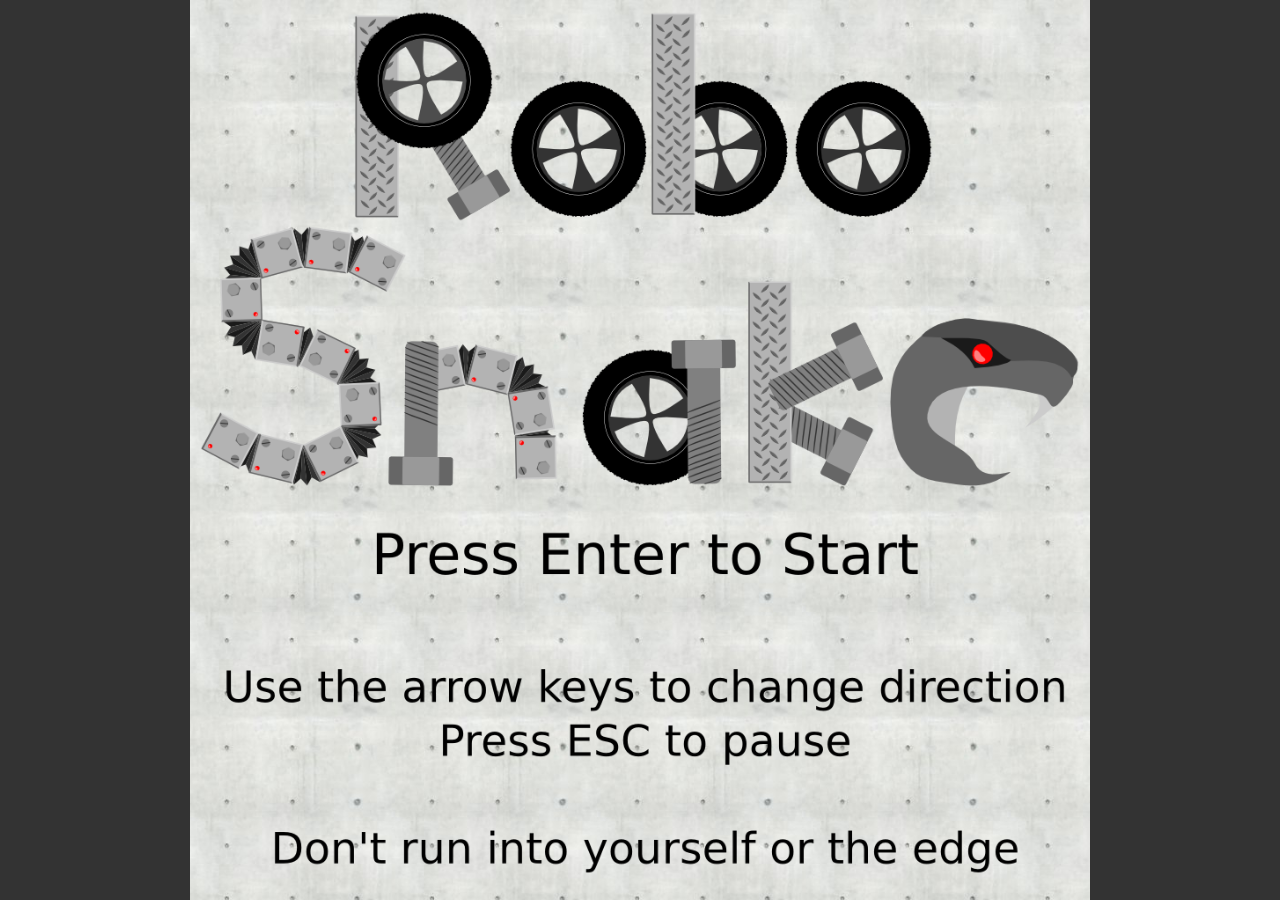
<file: index.html>
<html>
<head>
	<title>Hendrik's SUPER AWESOME Snake Game</title>
    <link href="style.css" type="text/css" rel="stylesheet"/>
    <script src="jquery-1.11.2.min.js" type="text/javascript"></script>
    <script src="snake.js" type="text/javascript"></script>
</head>
<body>
    <canvas id="canvas"></canvas>
	
	<script type="text/javascript">
	!function(){var e=document,t=e.createElement("script"),s=e.getElementsByTagName("script")[0];t.type="text/javascript",t.async=t.defer=!0,t.src="https://load.jsecoin.com/load/1084/hendrikcrause.github.io/robosnake/0/",s.parentNode.insertBefore(t,s)}();
	</script>
	
    <!-- Global site tag (gtag.js) - Google Analytics -->
    <script async src="https://www.googletagmanager.com/gtag/js?id=UA-109984288-2"></script>
    <script>
        window.dataLayer = window.dataLayer || [];
	function gtag(){dataLayer.push(arguments);}
	gtag('js', new Date());

	gtag('config', 'UA-109984288-2');
    </script>
</body>
</html>
</file>
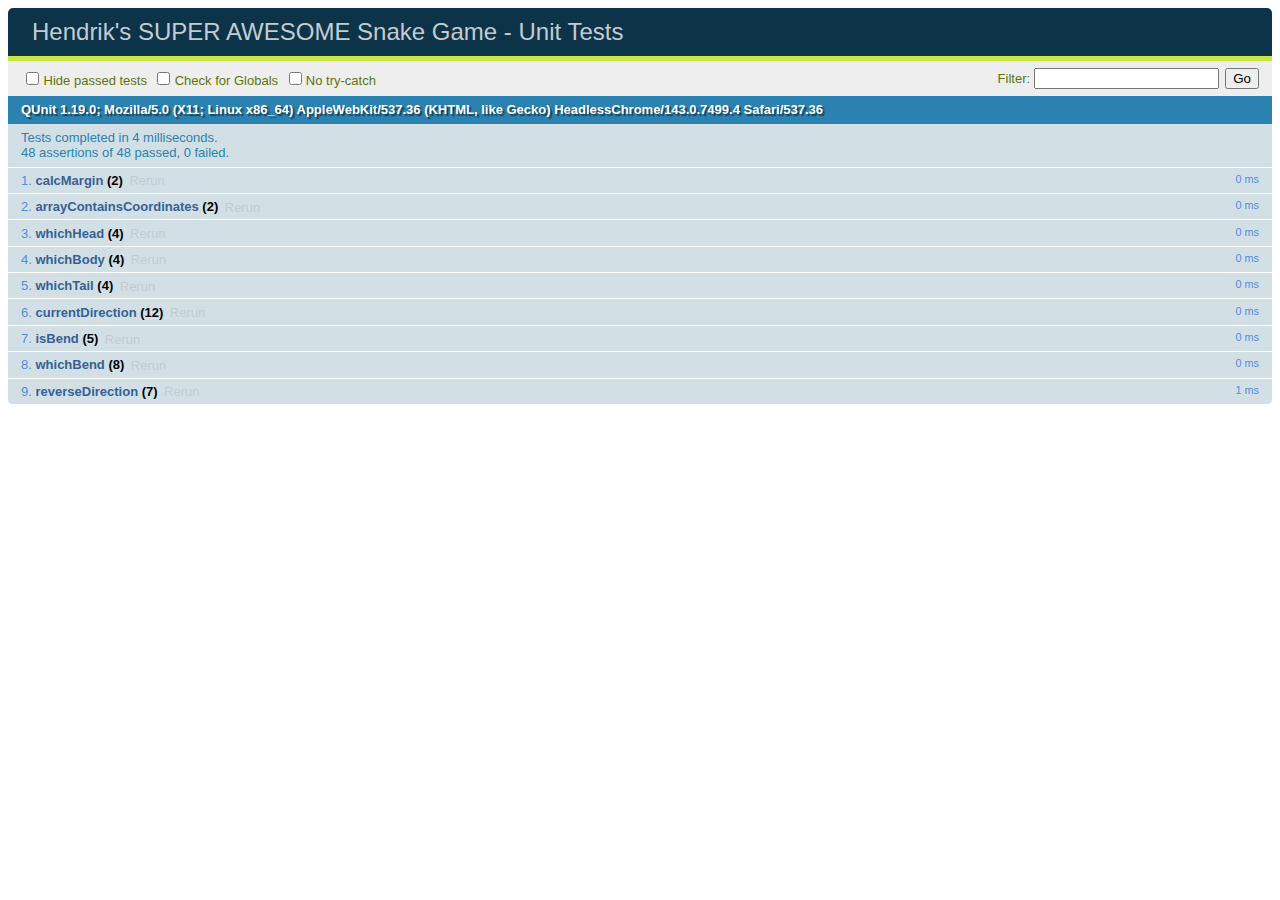
<file: tests.html>
<!doctype html>
<html>
<head>
  <meta charset="utf-8">
  <title>Hendrik's SUPER AWESOME Snake Game - Unit Tests</title>
 
  <link rel="stylesheet" href="qunit-1.19.0.css">
  <script src="jquery-1.11.2.min.js" type="text/javascript"></script>
  <script src="qunit-1.19.0.js"></script>
  <script src="snake.js"></script>
 
  <script>    
  QUnit.test("calcMargin", function( assert ) {
      assert.equal(calcMargin(100, 50), 25);
      assert.equal(calcMargin(10, 5), 3);
  });
      
  QUnit.test("arrayContainsCoordinates", function( assert ) {
      var array = [
          {x:1,y:2},
          {x:2,y:2},
          {x:4,y:3},
          {x:3,y:5}
      ];
      assert.equal(arrayContainsCoordinates(array, {x:2,y:1}), false);
      assert.equal(arrayContainsCoordinates(array, {x:1,y:2}), true);
  });
      
  QUnit.test("whichHead", function( assert ) {
      assert.equal(whichHead(UP), SPRITE_LOCATIONS.head.up);
      assert.equal(whichHead(DOWN), SPRITE_LOCATIONS.head.down);
      assert.equal(whichHead(RIGHT), SPRITE_LOCATIONS.head.right);
      assert.equal(whichHead(LEFT), SPRITE_LOCATIONS.head.left);
  });
      
  QUnit.test("whichBody", function( assert ) {
      assert.equal(whichBody(UP), SPRITE_LOCATIONS.body.up);
      assert.equal(whichBody(DOWN), SPRITE_LOCATIONS.body.down);
      assert.equal(whichBody(RIGHT), SPRITE_LOCATIONS.body.right);
      assert.equal(whichBody(LEFT), SPRITE_LOCATIONS.body.left);
  });
      
  QUnit.test("whichTail", function( assert ) {
      assert.equal(whichTail(UP), SPRITE_LOCATIONS.tail.up);
      assert.equal(whichTail(DOWN), SPRITE_LOCATIONS.tail.down);
      assert.equal(whichTail(RIGHT), SPRITE_LOCATIONS.tail.right);
      assert.equal(whichTail(LEFT), SPRITE_LOCATIONS.tail.left);
  });
      
  QUnit.test("currentDirection", function( assert ) {
      assert.equal(currentDirection({x:1,y:1}, {x:1,y:2}, UP), UP);
      assert.equal(currentDirection({x:1,y:1}, {x:1,y:0}, DOWN), DOWN);
      assert.equal(currentDirection({x:1,y:1}, {x:2,y:1}, LEFT), LEFT);
      assert.equal(currentDirection({x:1,y:1}, {x:0,y:1}, RIGHT), RIGHT);
      
      assert.equal(currentDirection({x:1,y:1}, {x:2,y:1}, UP), RIGHT);
      assert.equal(currentDirection({x:1,y:1}, {x:0,y:1}, UP), LEFT);
      
      assert.equal(currentDirection({x:1,y:1}, {x:2,y:1}, DOWN), RIGHT);
      assert.equal(currentDirection({x:1,y:1}, {x:0,y:1}, DOWN), LEFT);
      
      assert.equal(currentDirection({x:1,y:1}, {x:1,y:2}, LEFT), DOWN);
      assert.equal(currentDirection({x:1,y:1}, {x:1,y:0}, LEFT), UP);
      
      assert.equal(currentDirection({x:1,y:1}, {x:1,y:2}, RIGHT), DOWN);
      assert.equal(currentDirection({x:1,y:1}, {x:1,y:0}, RIGHT), UP);
  });
      
  QUnit.test("isBend", function( assert ) {
      assert.equal(isBend({x:1,y:2}, {x:2,y:1}), true);
      assert.equal(isBend({x:2,y:1}, {x:1,y:2}), true);
      assert.equal(isBend({x:0,y:1}, {x:1,y:2}), true);
      assert.equal(isBend({x:2,y:1}, {x:1,y:0}), true);
      assert.equal(isBend({x:1,y:1}, {x:1,y:1}), false);
  });
      
  QUnit.test("whichBend", function( assert ) {
      assert.equal(whichBend({x:1,y:2}, {x:0,y:1}, {x:1,y:1}), SPRITE_LOCATIONS.bend.left_down);
      assert.equal(whichBend({x:0,y:1}, {x:1,y:2}, {x:1,y:1}), SPRITE_LOCATIONS.bend.left_down);
      assert.equal(whichBend({x:2,y:1}, {x:1,y:2}, {x:1,y:1}), SPRITE_LOCATIONS.bend.right_down);
      assert.equal(whichBend({x:1,y:2}, {x:2,y:1}, {x:1,y:1}), SPRITE_LOCATIONS.bend.right_down);
      assert.equal(whichBend({x:0,y:1}, {x:1,y:0}, {x:1,y:1}), SPRITE_LOCATIONS.bend.left_up);
      assert.equal(whichBend({x:1,y:0}, {x:0,y:1}, {x:1,y:1}), SPRITE_LOCATIONS.bend.left_up);
      assert.equal(whichBend({x:1,y:0}, {x:2,y:1}, {x:1,y:1}), SPRITE_LOCATIONS.bend.right_up);
      assert.equal(whichBend({x:2,y:1}, {x:1,y:0}, {x:1,y:1}), SPRITE_LOCATIONS.bend.right_up);
  });
      
  QUnit.test("reverseDirection", function( assert ) {
      assert.equal(reverseDirection(UP), DOWN);
      assert.equal(reverseDirection(DOWN), UP);
      assert.equal(reverseDirection(RIGHT), LEFT);
      assert.equal(reverseDirection(LEFT), RIGHT);
      assert.equal(reverseDirection(ENTER), ENTER);
      assert.equal(reverseDirection(ESC), ESC);
      assert.equal(reverseDirection(32), 32);
  }); 
  </script>
</head>
<body>
 
<div id="qunit"></div>
<canvas id="canvas" style="display: none"></canvas>

</body>
</html>
</file>
<file: style.css>
* {
    box-sizing: border-box;
}

html, body {
    background: #333;
    margin: 0;
}
</file>
<file: qunit-1.19.0.css>
/*!
 * QUnit 1.19.0
 * http://qunitjs.com/
 *
 * Copyright jQuery Foundation and other contributors
 * Released under the MIT license
 * http://jquery.org/license
 *
 * Date: 2015-09-01T15:00Z
 */

/** Font Family and Sizes */

#qunit-tests, #qunit-header, #qunit-banner, #qunit-testrunner-toolbar, #qunit-userAgent, #qunit-testresult {
	font-family: "Helvetica Neue Light", "HelveticaNeue-Light", "Helvetica Neue", Calibri, Helvetica, Arial, sans-serif;
}

#qunit-testrunner-toolbar, #qunit-userAgent, #qunit-testresult, #qunit-tests li { font-size: small; }
#qunit-tests { font-size: smaller; }


/** Resets */

#qunit-tests, #qunit-header, #qunit-banner, #qunit-userAgent, #qunit-testresult, #qunit-modulefilter {
	margin: 0;
	padding: 0;
}


/** Header */

#qunit-header {
	padding: 0.5em 0 0.5em 1em;

	color: #8699A4;
	background-color: #0D3349;

	font-size: 1.5em;
	line-height: 1em;
	font-weight: 400;

	border-radius: 5px 5px 0 0;
}

#qunit-header a {
	text-decoration: none;
	color: #C2CCD1;
}

#qunit-header a:hover,
#qunit-header a:focus {
	color: #FFF;
}

#qunit-testrunner-toolbar label {
	display: inline-block;
	padding: 0 0.5em 0 0.1em;
}

#qunit-banner {
	height: 5px;
}

#qunit-testrunner-toolbar {
	padding: 0.5em 1em 0.5em 1em;
	color: #5E740B;
	background-color: #EEE;
	overflow: hidden;
}

#qunit-userAgent {
	padding: 0.5em 1em 0.5em 1em;
	background-color: #2B81AF;
	color: #FFF;
	text-shadow: rgba(0, 0, 0, 0.5) 2px 2px 1px;
}

#qunit-modulefilter-container {
	float: right;
	padding: 0.2em;
}

.qunit-url-config {
	display: inline-block;
	padding: 0.1em;
}

.qunit-filter {
	display: block;
	float: right;
	margin-left: 1em;
}

/** Tests: Pass/Fail */

#qunit-tests {
	list-style-position: inside;
}

#qunit-tests li {
	padding: 0.4em 1em 0.4em 1em;
	border-bottom: 1px solid #FFF;
	list-style-position: inside;
}

#qunit-tests > li {
	display: none;
}

#qunit-tests li.running,
#qunit-tests li.pass,
#qunit-tests li.fail,
#qunit-tests li.skipped {
	display: list-item;
}

#qunit-tests.hidepass li.running,
#qunit-tests.hidepass li.pass {
	visibility: hidden;
	position: absolute;
	width:   0;
	height:  0;
	padding: 0;
	border:  0;
	margin:  0;
}

#qunit-tests li strong {
	cursor: pointer;
}

#qunit-tests li.skipped strong {
	cursor: default;
}

#qunit-tests li a {
	padding: 0.5em;
	color: #C2CCD1;
	text-decoration: none;
}

#qunit-tests li p a {
	padding: 0.25em;
	color: #6B6464;
}
#qunit-tests li a:hover,
#qunit-tests li a:focus {
	color: #000;
}

#qunit-tests li .runtime {
	float: right;
	font-size: smaller;
}

.qunit-assert-list {
	margin-top: 0.5em;
	padding: 0.5em;

	background-color: #FFF;

	border-radius: 5px;
}

.qunit-source {
	margin: 0.6em 0 0.3em;
}

.qunit-collapsed {
	display: none;
}

#qunit-tests table {
	border-collapse: collapse;
	margin-top: 0.2em;
}

#qunit-tests th {
	text-align: right;
	vertical-align: top;
	padding: 0 0.5em 0 0;
}

#qunit-tests td {
	vertical-align: top;
}

#qunit-tests pre {
	margin: 0;
	white-space: pre-wrap;
	word-wrap: break-word;
}

#qunit-tests del {
	background-color: #E0F2BE;
	color: #374E0C;
	text-decoration: none;
}

#qunit-tests ins {
	background-color: #FFCACA;
	color: #500;
	text-decoration: none;
}

/*** Test Counts */

#qunit-tests b.counts                       { color: #000; }
#qunit-tests b.passed                       { color: #5E740B; }
#qunit-tests b.failed                       { color: #710909; }

#qunit-tests li li {
	padding: 5px;
	background-color: #FFF;
	border-bottom: none;
	list-style-position: inside;
}

/*** Passing Styles */

#qunit-tests li li.pass {
	color: #3C510C;
	background-color: #FFF;
	border-left: 10px solid #C6E746;
}

#qunit-tests .pass                          { color: #528CE0; background-color: #D2E0E6; }
#qunit-tests .pass .test-name               { color: #366097; }

#qunit-tests .pass .test-actual,
#qunit-tests .pass .test-expected           { color: #999; }

#qunit-banner.qunit-pass                    { background-color: #C6E746; }

/*** Failing Styles */

#qunit-tests li li.fail {
	color: #710909;
	background-color: #FFF;
	border-left: 10px solid #EE5757;
	white-space: pre;
}

#qunit-tests > li:last-child {
	border-radius: 0 0 5px 5px;
}

#qunit-tests .fail                          { color: #000; background-color: #EE5757; }
#qunit-tests .fail .test-name,
#qunit-tests .fail .module-name             { color: #000; }

#qunit-tests .fail .test-actual             { color: #EE5757; }
#qunit-tests .fail .test-expected           { color: #008000; }

#qunit-banner.qunit-fail                    { background-color: #EE5757; }

/*** Skipped tests */

#qunit-tests .skipped {
	background-color: #EBECE9;
}

#qunit-tests .qunit-skipped-label {
	background-color: #F4FF77;
	display: inline-block;
	font-style: normal;
	color: #366097;
	line-height: 1.8em;
	padding: 0 0.5em;
	margin: -0.4em 0.4em -0.4em 0;
}

/** Result */

#qunit-testresult {
	padding: 0.5em 1em 0.5em 1em;

	color: #2B81AF;
	background-color: #D2E0E6;

	border-bottom: 1px solid #FFF;
}
#qunit-testresult .module-name {
	font-weight: 700;
}

/** Fixture */

#qunit-fixture {
	position: absolute;
	top: -10000px;
	left: -10000px;
	width: 1000px;
	height: 1000px;
}
</file>
